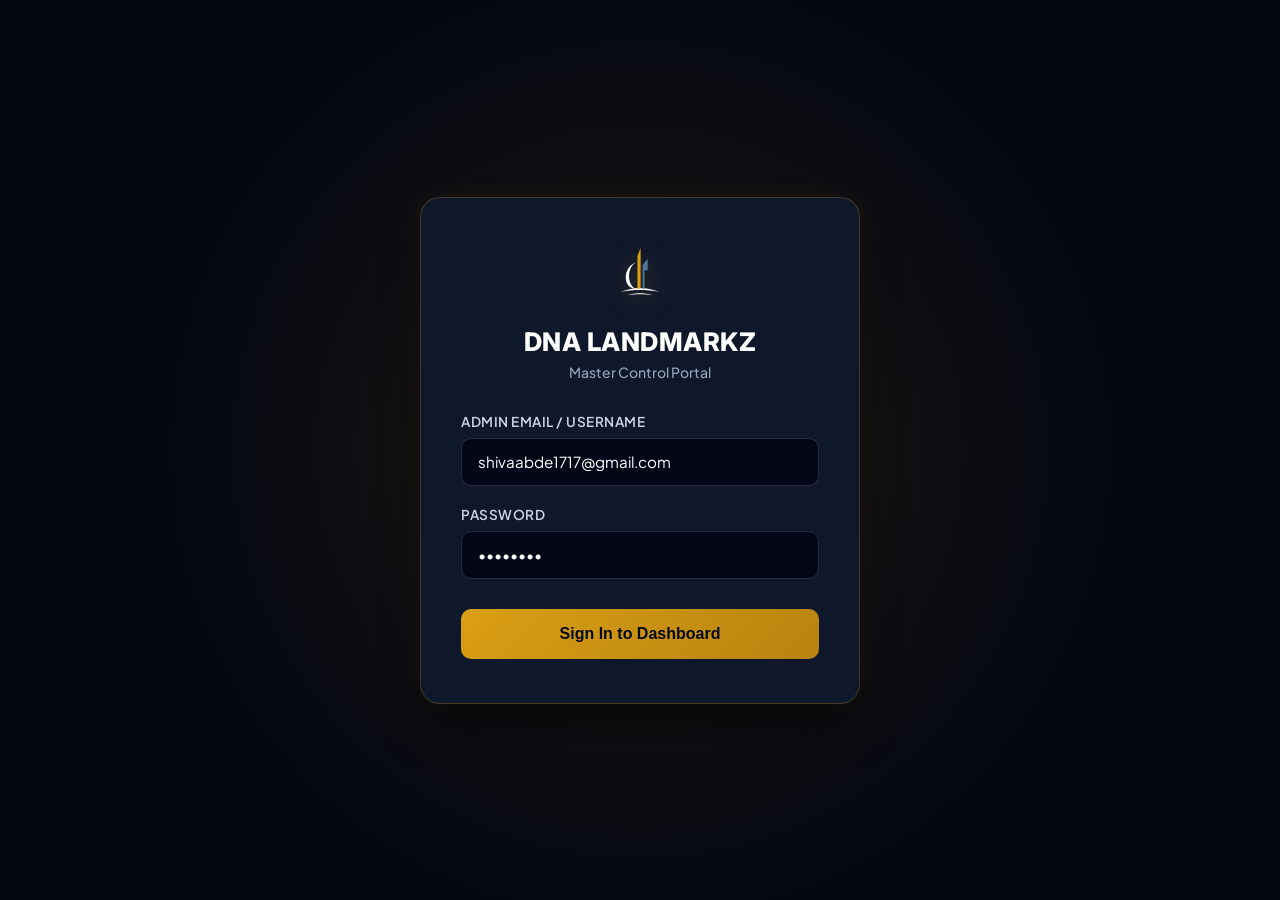
<file: ConstructionWebSite/admin.html>
<!DOCTYPE html>
<html lang="en">
<head>
    <meta charset="UTF-8">
    <meta name="viewport" content="width=device-width, initial-scale=1.0">
    <title>DNA LANDMARKZ | Master Admin Portal</title>
    <!-- Favicon -->
    <link rel="icon" type="image/svg+xml" href="favicon.svg">
    <!-- Google Fonts -->
    <link rel="preconnect" href="https://fonts.googleapis.com">
    <link rel="preconnect" href="https://fonts.gstatic.com" crossorigin>
    <link href="https://fonts.googleapis.com/css2?family=Inter:wght@300;400;500;600;700;800;900&family=Plus+Jakarta+Sans:wght@400;500;600;700&display=swap" rel="stylesheet">
    
    <style>
        :root {
            --color-primary: #070a0f;
            --color-accent: #DA9F14;
            --admin-card-bg: #0f172a;
            --admin-card-border: rgba(218, 159, 20, 0.25);
            --admin-input-bg: #020617;
            --color-text-muted: #94a3b8;
        }

        * {
            box-sizing: border-box;
            margin: 0;
            padding: 0;
        }

        body {
            background-color: #030712;
            color: #f8fafc;
            font-family: 'Plus Jakarta Sans', sans-serif;
            min-height: 100vh;
        }

        .login-wrapper {
            display: flex;
            align-items: center;
            justify-content: center;
            min-height: 100vh;
            padding: 24px;
            background: radial-gradient(circle at center, rgba(218, 159, 20, 0.12) 0%, transparent 65%);
        }

        .login-card {
            background: var(--admin-card-bg);
            border: 1px solid var(--admin-card-border);
            border-radius: 20px;
            padding: 44px 40px;
            width: 100%;
            max-width: 440px;
            box-shadow: 0 25px 50px -12px rgba(0, 0, 0, 0.7), 0 0 30px rgba(218, 159, 20, 0.08);
            backdrop-filter: blur(16px);
        }

        .login-header {
            text-align: center;
            margin-bottom: 32px;
        }

        .login-header svg {
            width: 64px;
            height: 64px;
            margin-bottom: 16px;
            filter: drop-shadow(0 4px 12px rgba(218, 159, 20, 0.3));
        }

        .login-header h2 {
            font-family: 'Inter', sans-serif;
            font-size: 1.6rem;
            font-weight: 800;
            color: #ffffff;
            margin: 0 0 6px 0;
            letter-spacing: 0.5px;
        }

        .login-header p {
            color: var(--color-text-muted);
            font-size: 0.875rem;
            font-weight: 500;
        }

        .admin-field-group {
            margin-bottom: 20px;
            display: flex;
            flex-direction: column;
            align-items: flex-start;
        }

        .admin-field-label {
            display: block !important;
            font-size: 0.85rem !important;
            font-weight: 600 !important;
            color: #cbd5e1 !important;
            margin-bottom: 8px !important;
            text-transform: uppercase;
            letter-spacing: 0.5px;
        }

        .admin-field-input {
            width: 100% !important;
            height: 48px !important;
            padding: 0 16px !important;
            background: var(--admin-input-bg) !important;
            border: 1px solid rgba(255, 255, 255, 0.15) !important;
            border-radius: 10px !important;
            color: #ffffff !important;
            font-size: 0.95rem !important;
            font-family: 'Plus Jakarta Sans', sans-serif !important;
            transition: all 0.2s ease !important;
        }

        .admin-field-input:focus {
            outline: none !important;
            border-color: var(--color-accent) !important;
            box-shadow: 0 0 0 3px rgba(218, 159, 20, 0.25) !important;
            background: #090d16 !important;
        }

        textarea.admin-field-input {
            height: auto !important;
            min-height: 90px !important;
            padding: 12px 16px !important;
            resize: vertical !important;
        }

        .btn-admin {
            width: 100%;
            height: 50px;
            margin-top: 10px;
            background: linear-gradient(135deg, #DA9F14, #b8830f);
            color: #030712;
            border: none;
            border-radius: 10px;
            font-weight: 700;
            font-size: 1rem;
            cursor: pointer;
            transition: all 0.2s ease;
        }

        .btn-admin:hover {
            transform: translateY(-2px);
            box-shadow: 0 8px 25px rgba(218, 159, 20, 0.4);
        }

        .alert-box {
            padding: 14px 16px;
            border-radius: 10px;
            margin-bottom: 24px;
            font-size: 0.875rem;
            display: none;
        }

        .alert-danger {
            background: rgba(239, 68, 68, 0.15);
            border: 1px solid rgba(239, 68, 68, 0.35);
            color: #fca5a5;
        }

        .alert-success {
            background: rgba(34, 197, 94, 0.15);
            border: 1px solid rgba(34, 197, 94, 0.35);
            color: #86efac;
            position: fixed;
            top: 20px;
            right: 20px;
            z-index: 1000;
        }

        .dashboard-container {
            display: none;
            min-height: 100vh;
        }

        .admin-nav {
            background: #090d16;
            border-bottom: 1px solid rgba(255, 255, 255, 0.1);
            padding: 16px 36px;
            display: flex;
            align-items: center;
            justify-content: space-between;
            position: sticky;
            top: 0;
            z-index: 100;
        }

        .admin-brand {
            display: flex;
            align-items: center;
            gap: 12px;
            font-weight: 800;
            font-size: 1.15rem;
            color: #fff;
            letter-spacing: 0.5px;
        }

        .admin-user-bar {
            display: flex;
            align-items: center;
            gap: 20px;
        }

        .btn-logout {
            background: rgba(239, 68, 68, 0.15);
            color: #fca5a5;
            border: 1px solid rgba(239, 68, 68, 0.3);
            padding: 8px 18px;
            border-radius: 8px;
            font-size: 0.85rem;
            font-weight: 600;
            cursor: pointer;
        }

        .btn-logout:hover {
            background: #ef4444;
            color: #fff;
        }

        .dashboard-layout {
            display: grid;
            grid-template-columns: 270px 1fr;
            min-height: calc(100vh - 65px);
        }

        .admin-sidebar {
            background: #060911;
            border-right: 1px solid rgba(255, 255, 255, 0.08);
            padding: 20px 0;
        }

        .nav-item {
            display: flex;
            align-items: center;
            gap: 12px;
            padding: 14px 24px;
            color: #94a3b8;
            text-decoration: none;
            font-size: 0.875rem;
            font-weight: 600;
            cursor: pointer;
            transition: all 0.2s;
            border-left: 4px solid transparent;
        }

        .nav-item:hover, .nav-item.active {
            color: var(--color-accent);
            background: rgba(218, 159, 20, 0.08);
            border-left-color: var(--color-accent);
        }

        .admin-content {
            padding: 36px 40px;
            max-width: 980px;
        }

        .tab-pane {
            display: none;
        }

        .tab-pane.active {
            display: block;
        }

        .pane-header {
            margin-bottom: 28px;
        }

        .pane-header h2 {
            font-size: 1.6rem;
            font-weight: 800;
            margin: 0 0 6px 0;
            color: #fff;
        }

        .pane-header p {
            color: var(--color-text-muted);
            margin: 0;
            font-size: 0.925rem;
        }

        .content-card {
            background: var(--admin-card-bg);
            border: 1px solid var(--admin-card-border);
            border-radius: 14px;
            padding: 28px;
            margin-bottom: 28px;
            box-shadow: 0 10px 30px rgba(0, 0, 0, 0.3);
        }

        .card-title {
            font-size: 1.05rem;
            font-weight: 700;
            color: var(--color-accent);
            margin-bottom: 20px;
            display: flex;
            align-items: center;
            gap: 10px;
        }

        .grid-2 {
            display: grid;
            grid-template-columns: 1fr 1fr;
            gap: 20px;
        }

        .btn-save {
            background: linear-gradient(135deg, #DA9F14, #b8830f);
            color: #030712;
            border: none;
            padding: 13px 32px;
            border-radius: 10px;
            font-weight: 700;
            font-size: 0.95rem;
            cursor: pointer;
            display: inline-flex;
            align-items: center;
            gap: 8px;
        }

        .btn-save:hover {
            box-shadow: 0 6px 20px rgba(218, 159, 20, 0.35);
            transform: translateY(-1px);
        }

        .project-item {
            display: flex;
            align-items: center;
            justify-content: space-between;
            background: #060911;
            border: 1px solid rgba(255, 255, 255, 0.1);
            border-radius: 10px;
            padding: 14px 18px;
            margin-bottom: 14px;
        }

        .project-thumb {
            width: 56px;
            height: 56px;
            border-radius: 8px;
            object-fit: cover;
            background: #1e293b;
        }

        .project-details {
            flex-grow: 1;
            margin: 0 18px;
        }

        .project-details h4 {
            margin: 0 0 4px 0;
            font-size: 0.975rem;
            color: #fff;
        }

        .project-details span {
            font-size: 0.75rem;
            font-weight: 600;
            color: var(--color-accent);
            background: rgba(218, 159, 20, 0.12);
            padding: 3px 10px;
            border-radius: 6px;
        }

        .btn-delete {
            background: rgba(239, 68, 68, 0.15);
            color: #fca5a5;
            border: 1px solid rgba(239, 68, 68, 0.3);
            padding: 8px 14px;
            border-radius: 8px;
            cursor: pointer;
            font-size: 0.825rem;
            font-weight: 600;
        }

        .btn-delete:hover {
            background: #ef4444;
            color: #fff;
        }
    </style>
</head>
<body>

    <!-- LOGIN SCREEN -->
    <div class="login-wrapper" id="loginScreen">
        <div class="login-card">
            <div class="login-header">
                <svg viewBox="0 0 100 100" fill="none" xmlns="http://www.w3.org/2000/svg">
                    <path d="M20 78 C40 70, 60 70, 80 78 C60 74, 40 74, 20 78 Z" fill="#fff"/>
                    <path d="M30 83 C45 79, 55 79, 70 83 C55 81, 45 81, 30 83 Z" fill="#fff"/>
                    <path d="M43 73 C22 72, 23 38, 44 32 C30 38, 29 66, 43 73 Z" fill="#fff"/>
                    <path d="M46 73 L46 22 L51 9 L51 73 Z" fill="#DA9F14"/>
                    <path d="M54 73 L54 36 L62 26 L62 44 L57 44 L57 73 Z" fill="#4E779A"/>
                </svg>
                <h2>DNA LANDMARKZ</h2>
                <p>Master Control Portal</p>
            </div>

            <div class="alert-box alert-danger" id="loginError">
                Invalid Email or Password. Default: shivaabde1717@gmail.com / Dna@1202
            </div>

            <form id="loginForm" onsubmit="handleLogin(event)">
                <div class="admin-field-group">
                    <label class="admin-field-label" for="loginEmail">Admin Email / Username</label>
                    <input type="email" id="loginEmail" class="admin-field-input" value="shivaabde1717@gmail.com" required>
                </div>
                <div class="admin-field-group">
                    <label class="admin-field-label" for="loginPass">Password</label>
                    <input type="password" id="loginPass" class="admin-field-input" value="Dna@1202" required>
                </div>
                <button type="submit" class="btn-admin">Sign In to Dashboard</button>
            </form>
        </div>
    </div>

    <!-- MAIN DASHBOARD -->
    <div class="dashboard-container" id="dashboardScreen">
        <!-- Top Nav -->
        <header class="admin-nav">
            <div class="admin-brand">
                <svg width="30" height="30" viewBox="0 0 100 100" fill="none">
                    <path d="M46 73 L46 22 L51 9 L51 73 Z" fill="#DA9F14"/>
                    <path d="M54 73 L54 36 L62 26 L62 44 L57 44 L57 73 Z" fill="#4E779A"/>
                </svg>
                <span>DNA LANDMARKZ CMS</span>
            </div>
            <div class="admin-user-bar">
                <span style="font-size: 0.875rem; color: #94a3b8;" id="activeUserLabel">shivaabde1717@gmail.com</span>
                <a href="index.html" target="_blank" style="color: var(--color-accent); text-decoration: none; font-size: 0.875rem; font-weight: 700;">View Live Site ↗</a>
                <button class="btn-logout" onclick="handleLogout()">Sign Out</button>
            </div>
        </header>

        <div class="dashboard-layout">
            <!-- Sidebar Navigation: Top to Bottom Sections -->
            <nav class="admin-sidebar">
                <div class="nav-item active" onclick="switchTab('tabTicker', this)">🚂 1. Offer Train Ticker</div>
                <div class="nav-item" onclick="switchTab('tabNav', this)">🧭 2. Navigation Bar</div>
                <div class="nav-item" onclick="switchTab('tabHero', this)">🏠 3. Home / Hero Section</div>
                <div class="nav-item" onclick="switchTab('tabServices', this)">🛠️ 4. Service Section</div>
                <div class="nav-item" onclick="switchTab('tabWhyChoose', this)">🏆 5. Why Choose Us</div>
                <div class="nav-item" onclick="switchTab('tabAbout', this)">ℹ️ 6. About & Stats</div>
                <div class="nav-item" onclick="switchTab('tabProjects', this)">📁 7. Projects Gallery</div>
                <div class="nav-item" onclick="switchTab('tabTestimonials', this)">💬 8. Testimonials</div>
                <div class="nav-item" onclick="switchTab('tabContact', this)">📞 9. Contact & Free Consult</div>
                <div class="nav-item" onclick="switchTab('tabFooter', this)">🦶 10. Footer Section</div>
                <div class="nav-item" onclick="switchTab('tabSEO', this)">🔍 11. SEO Settings</div>
                <div class="nav-item" onclick="switchTab('tabAccount', this)">🔐 12. Admin Credentials</div>
            </nav>

            <!-- Main Content Area -->
            <main class="admin-content">
                
                <div class="alert-box alert-success" id="saveSuccess">
                    ✅ Changes saved successfully! View site to see updates.
                </div>

                <!-- 1. TAB: Offer Train Ticker -->
                <div class="tab-pane active" id="tabTicker">
                    <div class="pane-header">
                        <h2>🚂 Moving Offer Train Ticker Bar</h2>
                        <p>Configure festival discount announcement train bar moving at top of website.</p>
                    </div>

                    <div class="content-card">
                        <div class="card-title">Offer Train Settings</div>
                        <div class="admin-field-group">
                            <label class="admin-field-label" style="display: flex; align-items: center; gap: 10px; cursor: pointer;">
                                <input type="checkbox" id="cfgTickerEnabled" style="width: 20px; height: 20px;" checked>
                                Enable Moving Offer Train Banner on Website
                            </label>
                        </div>
                        <div class="admin-field-group">
                            <label class="admin-field-label">Offer Badge Title (e.g. 🎉 FESTIVAL 50% OFFER)</label>
                            <input type="text" id="cfgTickerBadge" class="admin-field-input">
                        </div>
                        <div class="admin-field-group">
                            <label class="admin-field-label">Scrolling Offer Announcement Message</label>
                            <textarea id="cfgTickerText" class="admin-field-input"></textarea>
                        </div>
                    </div>

                    <button class="btn-save" onclick="saveTickerConfig()">Save Offer Train Settings</button>
                </div>

                <!-- 2. TAB: Navigation Bar -->
                <div class="tab-pane" id="tabNav">
                    <div class="pane-header">
                        <h2>🧭 Navigation Bar Settings</h2>
                        <p>Update header brand logo text, subtitle, and top phone button.</p>
                    </div>

                    <div class="content-card">
                        <div class="card-title">Header Logo & Brand Title</div>
                        <div class="grid-2">
                            <div class="admin-field-group">
                                <label class="admin-field-label">Logo Main Text (e.g. DNA)</label>
                                <input type="text" id="cfgLogoTitle" class="admin-field-input">
                            </div>
                            <div class="admin-field-group">
                                <label class="admin-field-label">Logo Accent Text (e.g. LANDMARKZ)</label>
                                <input type="text" id="cfgLogoAccent" class="admin-field-input">
                            </div>
                        </div>
                        <div class="admin-field-group">
                            <label class="admin-field-label">Logo Tagline Subtitle</label>
                            <input type="text" id="cfgLogoSubtitle" class="admin-field-input">
                        </div>
                    </div>

                    <button class="btn-save" onclick="saveNavConfig()">Save Navigation Settings</button>
                </div>

                <!-- 3. TAB: Home / Hero Section -->
                <div class="tab-pane" id="tabHero">
                    <div class="pane-header">
                        <h2>🏠 Home / Hero Banner Section</h2>
                        <p>Update headline text, taglines, and main hero description.</p>
                    </div>

                    <div class="content-card">
                        <div class="card-title">Homepage Banner</div>
                        <div class="admin-field-group">
                            <label class="admin-field-label">Banner Subtitle / Tagline</label>
                            <input type="text" id="cfgHeroSubtitle" class="admin-field-input">
                        </div>
                        <div class="admin-field-group">
                            <label class="admin-field-label">Main Headline Title</label>
                            <input type="text" id="cfgHeroTitle" class="admin-field-input">
                        </div>
                        <div class="admin-field-group">
                            <label class="admin-field-label">Hero Description</label>
                            <textarea id="cfgHeroDesc" class="admin-field-input"></textarea>
                        </div>
                        <div class="admin-field-group">
                            <label class="admin-field-label">Hero Background Image URL / File</label>
                            <input type="text" id="cfgHeroBg" class="admin-field-input" placeholder="hero-bg.jpg or https://...">
                        </div>
                    </div>

                    <button class="btn-save" onclick="saveHeroConfig()">Save Home Section</button>
                </div>

                <!-- 4. TAB: Service Section -->
                <div class="tab-pane" id="tabServices">
                    <div class="pane-header">
                        <h2>🛠️ Service Section Manager</h2>
                        <p>Edit services section headers, titles, and service bullet points.</p>
                    </div>

                    <div class="content-card">
                        <div class="card-title">Section Header</div>
                        <div class="grid-2">
                            <div class="admin-field-group">
                                <label class="admin-field-label">Subtitle</label>
                                <input type="text" id="cfgServicesSubtitle" class="admin-field-input">
                            </div>
                            <div class="admin-field-group">
                                <label class="admin-field-label">Title</label>
                                <input type="text" id="cfgServicesTitle" class="admin-field-input">
                            </div>
                        </div>
                        <div class="admin-field-group">
                            <label class="admin-field-label">Section Description</label>
                            <textarea id="cfgServicesDesc" class="admin-field-input"></textarea>
                        </div>
                    </div>

                    <div class="content-card">
                        <div class="card-title">Service Cards Details</div>
                        <div class="grid-2">
                            <div class="admin-field-group">
                                <label class="admin-field-label">Service 1 Title</label>
                                <input type="text" id="cfgS1Title" class="admin-field-input">
                            </div>
                            <div class="admin-field-group">
                                <label class="admin-field-label">Service 1 Bullets (comma separated)</label>
                                <input type="text" id="cfgS1Bullets" class="admin-field-input">
                            </div>
                        </div>
                        <div class="grid-2">
                            <div class="admin-field-group">
                                <label class="admin-field-label">Service 2 Title</label>
                                <input type="text" id="cfgS2Title" class="admin-field-input">
                            </div>
                            <div class="admin-field-group">
                                <label class="admin-field-label">Service 2 Bullets (comma separated)</label>
                                <input type="text" id="cfgS2Bullets" class="admin-field-input">
                            </div>
                        </div>
                        <div class="grid-2">
                            <div class="admin-field-group">
                                <label class="admin-field-label">Service 3 Title</label>
                                <input type="text" id="cfgS3Title" class="admin-field-input">
                            </div>
                            <div class="admin-field-group">
                                <label class="admin-field-label">Service 3 Bullets (comma separated)</label>
                                <input type="text" id="cfgS3Bullets" class="admin-field-input">
                            </div>
                        </div>
                        <div class="grid-2">
                            <div class="admin-field-group">
                                <label class="admin-field-label">Service 4 Title</label>
                                <input type="text" id="cfgS4Title" class="admin-field-input">
                            </div>
                            <div class="admin-field-group">
                                <label class="admin-field-label">Service 4 Bullets (comma separated)</label>
                                <input type="text" id="cfgS4Bullets" class="admin-field-input">
                            </div>
                        </div>
                    </div>

                    <button class="btn-save" onclick="saveServicesConfig()">Save Services Section</button>
                </div>

                <!-- 5. TAB: Why Choose Us -->
                <div class="tab-pane" id="tabWhyChoose">
                    <div class="pane-header">
                        <h2>🏆 Why Choose Us Section</h2>
                        <p>Edit core strengths, quality assurance, custom design, and transparency descriptions.</p>
                    </div>

                    <div class="content-card">
                        <div class="card-title">Section Header</div>
                        <div class="grid-2">
                            <div class="admin-field-group">
                                <label class="admin-field-label">Subtitle</label>
                                <input type="text" id="cfgWhySubtitle" class="admin-field-input">
                            </div>
                            <div class="admin-field-group">
                                <label class="admin-field-label">Title</label>
                                <input type="text" id="cfgWhyTitle" class="admin-field-input">
                            </div>
                        </div>
                        <div class="admin-field-group">
                            <label class="admin-field-label">Description</label>
                            <textarea id="cfgWhyDesc" class="admin-field-input"></textarea>
                        </div>
                    </div>

                    <div class="content-card">
                        <div class="card-title">Core Strengths Cards</div>
                        <div class="grid-2">
                            <div class="admin-field-group">
                                <label class="admin-field-label">Strength 1 Title</label>
                                <input type="text" id="cfgWhy1Title" class="admin-field-input">
                                <label class="admin-field-label" style="margin-top:8px;">Description</label>
                                <textarea id="cfgWhy1Desc" class="admin-field-input"></textarea>
                            </div>
                            <div class="admin-field-group">
                                <label class="admin-field-label">Strength 2 Title</label>
                                <input type="text" id="cfgWhy2Title" class="admin-field-input">
                                <label class="admin-field-label" style="margin-top:8px;">Description</label>
                                <textarea id="cfgWhy2Desc" class="admin-field-input"></textarea>
                            </div>
                        </div>
                        <div class="grid-2" style="margin-top:16px;">
                            <div class="admin-field-group">
                                <label class="admin-field-label">Strength 3 Title</label>
                                <input type="text" id="cfgWhy3Title" class="admin-field-input">
                                <label class="admin-field-label" style="margin-top:8px;">Description</label>
                                <textarea id="cfgWhy3Desc" class="admin-field-input"></textarea>
                            </div>
                            <div class="admin-field-group">
                                <label class="admin-field-label">Strength 4 Title</label>
                                <input type="text" id="cfgWhy4Title" class="admin-field-input">
                                <label class="admin-field-label" style="margin-top:8px;">Description</label>
                                <textarea id="cfgWhy4Desc" class="admin-field-input"></textarea>
                            </div>
                        </div>
                    </div>

                    <button class="btn-save" onclick="saveWhyChooseConfig()">Save Strengths Section</button>
                </div>

                <!-- 6. TAB: About Us & Stats -->
                <div class="tab-pane" id="tabAbout">
                    <div class="pane-header">
                        <h2>ℹ️ About Us & Statistics Counter</h2>
                        <p>Edit company history, stat numbers (100+, 100%, etc.), Vision, and Mission.</p>
                    </div>

                    <div class="content-card">
                        <div class="card-title">About Overview</div>
                        <div class="grid-2">
                            <div class="admin-field-group">
                                <label class="admin-field-label">Subtitle</label>
                                <input type="text" id="cfgAboutSubtitle" class="admin-field-input">
                            </div>
                            <div class="admin-field-group">
                                <label class="admin-field-label">Main Title</label>
                                <input type="text" id="cfgAboutTitle" class="admin-field-input">
                            </div>
                        </div>
                        <div class="admin-field-group">
                            <label class="admin-field-label">Description</label>
                            <textarea id="cfgAboutDesc" class="admin-field-input"></textarea>
                        </div>
                    </div>

                    <div class="content-card">
                        <div class="card-title">Statistics Numbers</div>
                        <div class="grid-2">
                            <div class="admin-field-group">
                                <label class="admin-field-label">Projects Completed Stat (e.g. 100+)</label>
                                <input type="text" id="cfgStatProjects" class="admin-field-input">
                            </div>
                            <div class="admin-field-group">
                                <label class="admin-field-label">Quality Score Stat (e.g. 100%)</label>
                                <input type="text" id="cfgStatQuality" class="admin-field-input">
                            </div>
                        </div>
                        <div class="admin-field-group">
                            <label class="admin-field-label">Years Experience Stat (e.g. 10+)</label>
                            <input type="text" id="cfgStatExperience" class="admin-field-input">
                        </div>
                    </div>

                    <div class="content-card">
                        <div class="card-title">Vision & Mission Tabs</div>
                        <div class="admin-field-group">
                            <label class="admin-field-label">Our Vision Text</label>
                            <textarea id="cfgVisionText" class="admin-field-input"></textarea>
                        </div>
                        <div class="admin-field-group">
                            <label class="admin-field-label">Our Mission Text</label>
                            <textarea id="cfgMissionText" class="admin-field-input"></textarea>
                        </div>
                    </div>

                    <button class="btn-save" onclick="saveAboutConfig()">Save About Section</button>
                </div>

                <!-- 7. TAB: Projects Gallery -->
                <div class="tab-pane" id="tabProjects">
                    <div class="pane-header">
                        <h2>📁 Projects Gallery Manager</h2>
                        <p>Add new project photos or remove existing ones.</p>
                    </div>

                    <div class="content-card">
                        <div class="card-title">Add New Project</div>
                        <div class="grid-2">
                            <div class="admin-field-group">
                                <label class="admin-field-label">Project Name / Title</label>
                                <input type="text" id="newProjTitle" class="admin-field-input" placeholder="e.g. Luxury Villa Construction">
                            </div>
                            <div class="admin-field-group">
                                <label class="admin-field-label">Category</label>
                                <select id="newProjCategory" class="admin-field-input" style="height: 48px;">
                                    <option value="Construction">Construction</option>
                                    <option value="Architectural">Architectural</option>
                                    <option value="Interiors">Interiors</option>
                                    <option value="Renovation">Renovation</option>
                                </select>
                            </div>
                        </div>
                        <div class="admin-field-group">
                            <label class="admin-field-label">Image Source (Upload File or Enter Image URL)</label>
                            <input type="file" id="newProjFileInput" class="admin-field-input" accept="image/*" style="padding: 10px;" onchange="convertImageToBase64(this)">
                            <small style="color: #94a3b8; display: block; margin-top: 6px;">Or paste image URL below:</small>
                            <input type="text" id="newProjImageUrl" class="admin-field-input" style="margin-top: 8px;" placeholder="https://...">
                        </div>
                        <button class="btn-save" style="background: #2563eb; color: #fff;" onclick="addNewProject()">+ Add Project to Gallery</button>
                    </div>

                    <div class="content-card">
                        <div class="card-title">Current Projects List</div>
                        <div id="projectsContainer"></div>
                    </div>
                </div>

                <!-- 8. TAB: Testimonials -->
                <div class="tab-pane" id="tabTestimonials">
                    <div class="pane-header">
                        <h2>💬 Client Testimonials Manager</h2>
                        <p>Add new customer reviews or delete existing ones.</p>
                    </div>

                    <div class="content-card">
                        <div class="card-title">Add New Testimonial Review</div>
                        <div class="grid-2">
                            <div class="admin-field-group">
                                <label class="admin-field-label">Client Name</label>
                                <input type="text" id="newTestimonialName" class="admin-field-input" placeholder="e.g. M. Subramanian">
                            </div>
                            <div class="admin-field-group">
                                <label class="admin-field-label">Designation / Role / Location</label>
                                <input type="text" id="newTestimonialRole" class="admin-field-input" placeholder="e.g. Director, Dental Clinic, Anna Nagar">
                            </div>
                        </div>
                        <div class="admin-field-group">
                            <label class="admin-field-label">Review Text</label>
                            <textarea id="newTestimonialText" class="admin-field-input" placeholder="Write client feedback here..."></textarea>
                        </div>
                        <div class="admin-field-group">
                            <label class="admin-field-label">Client Photo (Upload File or Enter Image URL)</label>
                            <input type="file" id="newTestimonialFileInput" class="admin-field-input" accept="image/*" style="padding: 10px;" onchange="convertImageToBase64(this, 'newTestimonialImageUrl')">
                            <small style="color: #94a3b8; display: block; margin-top: 6px;">Or paste image URL below:</small>
                            <input type="text" id="newTestimonialImageUrl" class="admin-field-input" style="margin-top: 8px;" placeholder="https://...">
                        </div>
                        <button class="btn-save" style="background: #2563eb; color: #fff;" onclick="addNewTestimonial()">+ Add Testimonial</button>
                    </div>

                    <div class="content-card">
                        <div class="card-title">Current Client Testimonials</div>
                        <div id="testimonialsContainer"></div>
                    </div>
                </div>

                <!-- 9. TAB: Contact & Free Consultation -->
                <div class="tab-pane" id="tabContact">
                    <div class="pane-header">
                        <h2>📞 Contact & Free Consultation Info</h2>
                        <p>Manage phone numbers, email address, and consultation panel text.</p>
                    </div>

                    <div class="content-card">
                        <div class="card-title">Phones & Email</div>
                        <div class="grid-2">
                            <div class="admin-field-group">
                                <label class="admin-field-label">Main Consultation Phone (+91...)</label>
                                <input type="text" id="cfgMainPhone" class="admin-field-input">
                            </div>
                            <div class="admin-field-group">
                                <label class="admin-field-label">Developer / Secondary Phone</label>
                                <input type="text" id="cfgDevPhone" class="admin-field-input">
                            </div>
                        </div>
                        <div class="grid-2">
                            <div class="admin-field-group">
                                <label class="admin-field-label">Official Email Address</label>
                                <input type="email" id="cfgEmail" class="admin-field-input">
                            </div>
                            <div class="admin-field-group">
                                <label class="admin-field-label">Corporate Office Address</label>
                                <input type="text" id="cfgAddress" class="admin-field-input">
                            </div>
                        </div>
                        <div class="admin-field-group">
                            <label class="admin-field-label">Consultation Panel Description</label>
                            <textarea id="cfgContactDesc" class="admin-field-input"></textarea>
                        </div>
                    </div>

                    <button class="btn-save" onclick="saveGeneralConfig()">Save Contact Settings</button>
                </div>

                <!-- 10. TAB: Footer Section -->
                <div class="tab-pane" id="tabFooter">
                    <div class="pane-header">
                        <h2>🦶 Footer Section</h2>
                        <p>Manage copyright text, developer attribution, and page end divider text.</p>
                    </div>

                    <div class="content-card">
                        <div class="card-title">Footer Text Details</div>
                        <div class="admin-field-group">
                            <label class="admin-field-label">Copyright Text</label>
                            <input type="text" id="cfgCopyright" class="admin-field-input">
                        </div>
                        <div class="grid-2">
                            <div class="admin-field-group">
                                <label class="admin-field-label">Developer Name</label>
                                <input type="text" id="cfgDevName" class="admin-field-input">
                            </div>
                            <div class="admin-field-group">
                                <label class="admin-field-label">Developer Experience Text</label>
                                <input type="text" id="cfgDevExp" class="admin-field-input">
                            </div>
                        </div>
                        <div class="admin-field-group">
                            <label class="admin-field-label">Page Bottom End Divider Text</label>
                            <input type="text" id="cfgEndText" class="admin-field-input">
                        </div>
                    </div>

                    <button class="btn-save" onclick="saveFooterConfig()">Save Footer Settings</button>
                </div>

                <!-- 11. TAB: SEO Settings -->
                <div class="tab-pane" id="tabSEO">
                    <div class="pane-header">
                        <h2>🔍 Search Engine Optimization (SEO)</h2>
                        <p>Manage meta tags for Google Search rankings.</p>
                    </div>

                    <div class="content-card">
                        <div class="card-title">Google Search Meta Tags</div>
                        <div class="admin-field-group">
                            <label class="admin-field-label">Google Title Tag</label>
                            <input type="text" id="cfgSeoTitle" class="admin-field-input">
                        </div>
                        <div class="admin-field-group">
                            <label class="admin-field-label">Meta Description (Shows in Google results)</label>
                            <textarea id="cfgSeoDesc" class="admin-field-input"></textarea>
                        </div>
                        <div class="admin-field-group">
                            <label class="admin-field-label">Meta Keywords</label>
                            <input type="text" id="cfgSeoKeywords" class="admin-field-input">
                        </div>
                    </div>

                    <button class="btn-save" onclick="saveSEOConfig()">Save SEO Tags</button>
                </div>

                <!-- 12. TAB: Admin Account Credentials -->
                <div class="tab-pane" id="tabAccount">
                    <div class="pane-header">
                        <h2>🔐 Admin Login Credentials</h2>
                        <p>Change your admin login email and password.</p>
                    </div>

                    <div class="content-card">
                        <div class="card-title">Change Password</div>
                        <div class="admin-field-group">
                            <label class="admin-field-label">Admin Login Email</label>
                            <input type="email" id="cfgAdminEmail" class="admin-field-input">
                        </div>
                        <div class="grid-2">
                            <div class="admin-field-group">
                                <label class="admin-field-label">New Password</label>
                                <input type="password" id="cfgAdminPass" class="admin-field-input" placeholder="Enter new password">
                            </div>
                            <div class="admin-field-group">
                                <label class="admin-field-label">Confirm New Password</label>
                                <input type="password" id="cfgAdminPassConfirm" class="admin-field-input" placeholder="Confirm password">
                            </div>
                        </div>
                    </div>

                    <button class="btn-save" onclick="saveAdminCredentials()">Update Admin Password</button>
                </div>

            </main>
        </div>
    </div>

    <!-- CMS LOGIC SCRIPT -->
    <script src="js/cms-core.js"></script>
    <script>
        // Ensure latest authentication credentials and company name take immediate effect
        (function() {
            try {
                const raw = localStorage.getItem("dnalandmarkz_cms_data");
                if (raw) {
                    const data = JSON.parse(raw);
                    if (!data.adminAuth) data.adminAuth = {};
                    data.adminAuth.email = "shivaabde1717@gmail.com";
                    data.adminAuth.pass = "Dna@1202";
                    if (!data.footer) data.footer = {};
                    data.footer.devName = "Spatial Anchor Software Private Limited";
                    data.footer.endText = "";
                    localStorage.setItem("dnalandmarkz_cms_data", JSON.stringify(data));
                }
            } catch(e) {}
        })();
    </script>
</body>
</html>
</file>
